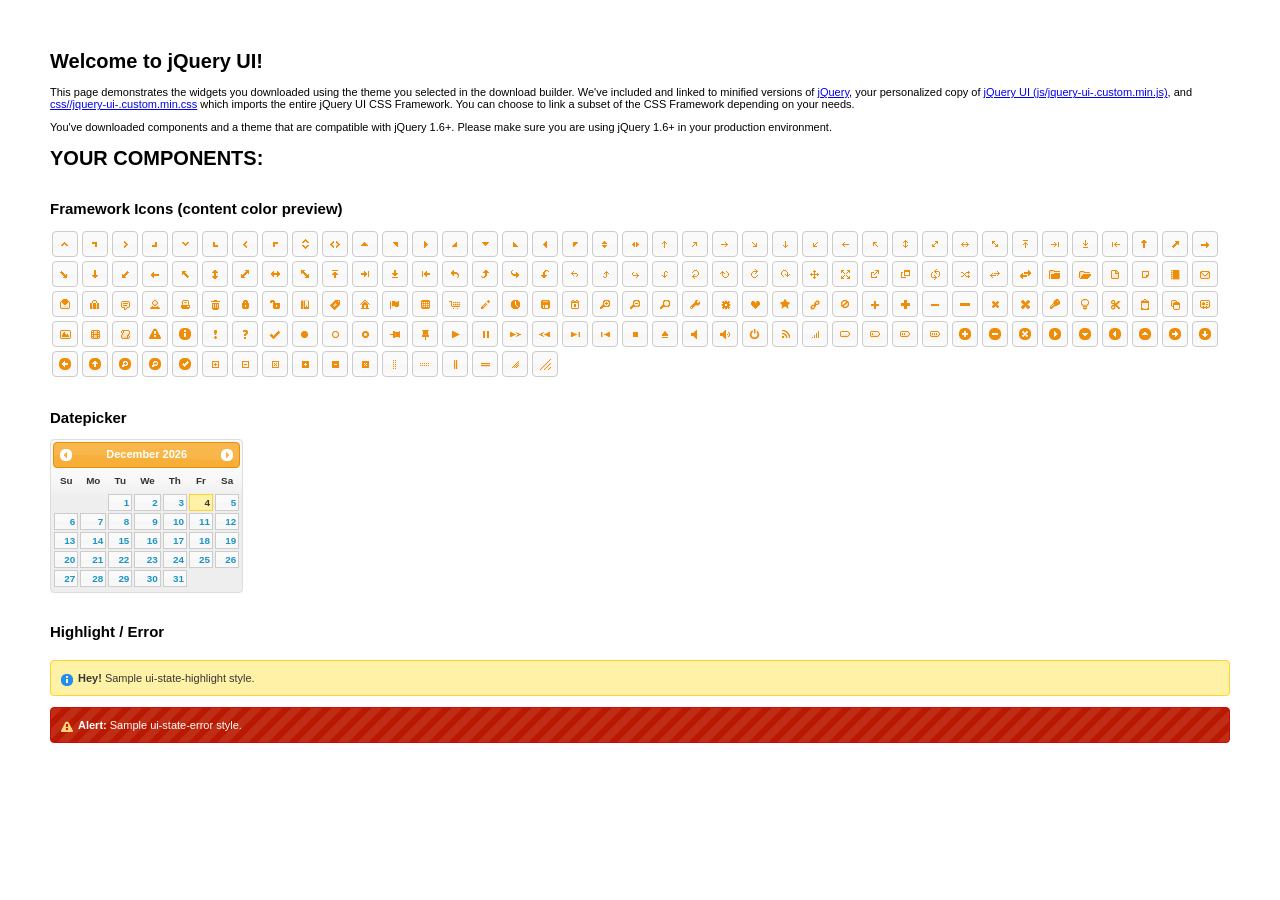
<file: libs/jquery-ui/index.html>
<!doctype html>
<html lang="us">
<head>
	<meta charset="utf-8">
	<title>jQuery UI Example Page</title>
	<link href="css/ui-lightness/jquery-ui-1.10.3.custom.css" rel="stylesheet">
	<script src="js/jquery-1.9.1.js"></script>
	<script src="js/jquery-ui-1.10.3.custom.js"></script>
	<script>
	$(function() {
		

		

		

		

		

		
		$( "#datepicker" ).datepicker({
			inline: true
		});
		

		

		

		// Hover states on the static widgets
		$( "#dialog-link, #icons li" ).hover(
			function() {
				$( this ).addClass( "ui-state-hover" );
			},
			function() {
				$( this ).removeClass( "ui-state-hover" );
			}
		);
	});
	</script>
	<style>
	body{
		font: 62.5% "Trebuchet MS", sans-serif;
		margin: 50px;
	}
	.demoHeaders {
		margin-top: 2em;
	}
	#dialog-link {
		padding: .4em 1em .4em 20px;
		text-decoration: none;
		position: relative;
	}
	#dialog-link span.ui-icon {
		margin: 0 5px 0 0;
		position: absolute;
		left: .2em;
		top: 50%;
		margin-top: -8px;
	}
	#icons {
		margin: 0;
		padding: 0;
	}
	#icons li {
		margin: 2px;
		position: relative;
		padding: 4px 0;
		cursor: pointer;
		float: left;
		list-style: none;
	}
	#icons span.ui-icon {
		float: left;
		margin: 0 4px;
	}
	.fakewindowcontain .ui-widget-overlay {
		position: absolute;
	}
	</style>
</head>
<body>

<h1>Welcome to jQuery UI!</h1>

<div class="ui-widget">
	<p>This page demonstrates the widgets you downloaded using the theme you selected in the download builder. We've included and linked to minified versions of <a href="js/jquery-1.9.1.js">jQuery</a>, your personalized copy of <a href="js/jquery-ui-.custom.min.js">jQuery UI (js/jquery-ui-.custom.min.js)</a>, and <a href="css//jquery-ui-.custom.min.css">css//jquery-ui-.custom.min.css</a> which imports the entire jQuery UI CSS Framework. You can choose to link a subset of the CSS Framework depending on your needs. </p>
	<p>You've downloaded components and a theme that are compatible with jQuery 1.6+. Please make sure you are using jQuery 1.6+ in your production environment.</p>
</div>

<h1>YOUR COMPONENTS:</h1>












<h2 class="demoHeaders">Framework Icons (content color preview)</h2>
<ul id="icons" class="ui-widget ui-helper-clearfix">
	<li class="ui-state-default ui-corner-all" title=".ui-icon-carat-1-n"><span class="ui-icon ui-icon-carat-1-n"></span></li>
	<li class="ui-state-default ui-corner-all" title=".ui-icon-carat-1-ne"><span class="ui-icon ui-icon-carat-1-ne"></span></li>
	<li class="ui-state-default ui-corner-all" title=".ui-icon-carat-1-e"><span class="ui-icon ui-icon-carat-1-e"></span></li>
	<li class="ui-state-default ui-corner-all" title=".ui-icon-carat-1-se"><span class="ui-icon ui-icon-carat-1-se"></span></li>
	<li class="ui-state-default ui-corner-all" title=".ui-icon-carat-1-s"><span class="ui-icon ui-icon-carat-1-s"></span></li>
	<li class="ui-state-default ui-corner-all" title=".ui-icon-carat-1-sw"><span class="ui-icon ui-icon-carat-1-sw"></span></li>
	<li class="ui-state-default ui-corner-all" title=".ui-icon-carat-1-w"><span class="ui-icon ui-icon-carat-1-w"></span></li>
	<li class="ui-state-default ui-corner-all" title=".ui-icon-carat-1-nw"><span class="ui-icon ui-icon-carat-1-nw"></span></li>
	<li class="ui-state-default ui-corner-all" title=".ui-icon-carat-2-n-s"><span class="ui-icon ui-icon-carat-2-n-s"></span></li>
	<li class="ui-state-default ui-corner-all" title=".ui-icon-carat-2-e-w"><span class="ui-icon ui-icon-carat-2-e-w"></span></li>
	<li class="ui-state-default ui-corner-all" title=".ui-icon-triangle-1-n"><span class="ui-icon ui-icon-triangle-1-n"></span></li>
	<li class="ui-state-default ui-corner-all" title=".ui-icon-triangle-1-ne"><span class="ui-icon ui-icon-triangle-1-ne"></span></li>
	<li class="ui-state-default ui-corner-all" title=".ui-icon-triangle-1-e"><span class="ui-icon ui-icon-triangle-1-e"></span></li>
	<li class="ui-state-default ui-corner-all" title=".ui-icon-triangle-1-se"><span class="ui-icon ui-icon-triangle-1-se"></span></li>
	<li class="ui-state-default ui-corner-all" title=".ui-icon-triangle-1-s"><span class="ui-icon ui-icon-triangle-1-s"></span></li>
	<li class="ui-state-default ui-corner-all" title=".ui-icon-triangle-1-sw"><span class="ui-icon ui-icon-triangle-1-sw"></span></li>
	<li class="ui-state-default ui-corner-all" title=".ui-icon-triangle-1-w"><span class="ui-icon ui-icon-triangle-1-w"></span></li>
	<li class="ui-state-default ui-corner-all" title=".ui-icon-triangle-1-nw"><span class="ui-icon ui-icon-triangle-1-nw"></span></li>
	<li class="ui-state-default ui-corner-all" title=".ui-icon-triangle-2-n-s"><span class="ui-icon ui-icon-triangle-2-n-s"></span></li>
	<li class="ui-state-default ui-corner-all" title=".ui-icon-triangle-2-e-w"><span class="ui-icon ui-icon-triangle-2-e-w"></span></li>
	<li class="ui-state-default ui-corner-all" title=".ui-icon-arrow-1-n"><span class="ui-icon ui-icon-arrow-1-n"></span></li>
	<li class="ui-state-default ui-corner-all" title=".ui-icon-arrow-1-ne"><span class="ui-icon ui-icon-arrow-1-ne"></span></li>
	<li class="ui-state-default ui-corner-all" title=".ui-icon-arrow-1-e"><span class="ui-icon ui-icon-arrow-1-e"></span></li>
	<li class="ui-state-default ui-corner-all" title=".ui-icon-arrow-1-se"><span class="ui-icon ui-icon-arrow-1-se"></span></li>
	<li class="ui-state-default ui-corner-all" title=".ui-icon-arrow-1-s"><span class="ui-icon ui-icon-arrow-1-s"></span></li>
	<li class="ui-state-default ui-corner-all" title=".ui-icon-arrow-1-sw"><span class="ui-icon ui-icon-arrow-1-sw"></span></li>
	<li class="ui-state-default ui-corner-all" title=".ui-icon-arrow-1-w"><span class="ui-icon ui-icon-arrow-1-w"></span></li>
	<li class="ui-state-default ui-corner-all" title=".ui-icon-arrow-1-nw"><span class="ui-icon ui-icon-arrow-1-nw"></span></li>
	<li class="ui-state-default ui-corner-all" title=".ui-icon-arrow-2-n-s"><span class="ui-icon ui-icon-arrow-2-n-s"></span></li>
	<li class="ui-state-default ui-corner-all" title=".ui-icon-arrow-2-ne-sw"><span class="ui-icon ui-icon-arrow-2-ne-sw"></span></li>
	<li class="ui-state-default ui-corner-all" title=".ui-icon-arrow-2-e-w"><span class="ui-icon ui-icon-arrow-2-e-w"></span></li>
	<li class="ui-state-default ui-corner-all" title=".ui-icon-arrow-2-se-nw"><span class="ui-icon ui-icon-arrow-2-se-nw"></span></li>
	<li class="ui-state-default ui-corner-all" title=".ui-icon-arrowstop-1-n"><span class="ui-icon ui-icon-arrowstop-1-n"></span></li>
	<li class="ui-state-default ui-corner-all" title=".ui-icon-arrowstop-1-e"><span class="ui-icon ui-icon-arrowstop-1-e"></span></li>
	<li class="ui-state-default ui-corner-all" title=".ui-icon-arrowstop-1-s"><span class="ui-icon ui-icon-arrowstop-1-s"></span></li>
	<li class="ui-state-default ui-corner-all" title=".ui-icon-arrowstop-1-w"><span class="ui-icon ui-icon-arrowstop-1-w"></span></li>
	<li class="ui-state-default ui-corner-all" title=".ui-icon-arrowthick-1-n"><span class="ui-icon ui-icon-arrowthick-1-n"></span></li>
	<li class="ui-state-default ui-corner-all" title=".ui-icon-arrowthick-1-ne"><span class="ui-icon ui-icon-arrowthick-1-ne"></span></li>
	<li class="ui-state-default ui-corner-all" title=".ui-icon-arrowthick-1-e"><span class="ui-icon ui-icon-arrowthick-1-e"></span></li>
	<li class="ui-state-default ui-corner-all" title=".ui-icon-arrowthick-1-se"><span class="ui-icon ui-icon-arrowthick-1-se"></span></li>
	<li class="ui-state-default ui-corner-all" title=".ui-icon-arrowthick-1-s"><span class="ui-icon ui-icon-arrowthick-1-s"></span></li>
	<li class="ui-state-default ui-corner-all" title=".ui-icon-arrowthick-1-sw"><span class="ui-icon ui-icon-arrowthick-1-sw"></span></li>
	<li class="ui-state-default ui-corner-all" title=".ui-icon-arrowthick-1-w"><span class="ui-icon ui-icon-arrowthick-1-w"></span></li>
	<li class="ui-state-default ui-corner-all" title=".ui-icon-arrowthick-1-nw"><span class="ui-icon ui-icon-arrowthick-1-nw"></span></li>
	<li class="ui-state-default ui-corner-all" title=".ui-icon-arrowthick-2-n-s"><span class="ui-icon ui-icon-arrowthick-2-n-s"></span></li>
	<li class="ui-state-default ui-corner-all" title=".ui-icon-arrowthick-2-ne-sw"><span class="ui-icon ui-icon-arrowthick-2-ne-sw"></span></li>
	<li class="ui-state-default ui-corner-all" title=".ui-icon-arrowthick-2-e-w"><span class="ui-icon ui-icon-arrowthick-2-e-w"></span></li>
	<li class="ui-state-default ui-corner-all" title=".ui-icon-arrowthick-2-se-nw"><span class="ui-icon ui-icon-arrowthick-2-se-nw"></span></li>
	<li class="ui-state-default ui-corner-all" title=".ui-icon-arrowthickstop-1-n"><span class="ui-icon ui-icon-arrowthickstop-1-n"></span></li>
	<li class="ui-state-default ui-corner-all" title=".ui-icon-arrowthickstop-1-e"><span class="ui-icon ui-icon-arrowthickstop-1-e"></span></li>
	<li class="ui-state-default ui-corner-all" title=".ui-icon-arrowthickstop-1-s"><span class="ui-icon ui-icon-arrowthickstop-1-s"></span></li>
	<li class="ui-state-default ui-corner-all" title=".ui-icon-arrowthickstop-1-w"><span class="ui-icon ui-icon-arrowthickstop-1-w"></span></li>
	<li class="ui-state-default ui-corner-all" title=".ui-icon-arrowreturnthick-1-w"><span class="ui-icon ui-icon-arrowreturnthick-1-w"></span></li>
	<li class="ui-state-default ui-corner-all" title=".ui-icon-arrowreturnthick-1-n"><span class="ui-icon ui-icon-arrowreturnthick-1-n"></span></li>
	<li class="ui-state-default ui-corner-all" title=".ui-icon-arrowreturnthick-1-e"><span class="ui-icon ui-icon-arrowreturnthick-1-e"></span></li>
	<li class="ui-state-default ui-corner-all" title=".ui-icon-arrowreturnthick-1-s"><span class="ui-icon ui-icon-arrowreturnthick-1-s"></span></li>
	<li class="ui-state-default ui-corner-all" title=".ui-icon-arrowreturn-1-w"><span class="ui-icon ui-icon-arrowreturn-1-w"></span></li>
	<li class="ui-state-default ui-corner-all" title=".ui-icon-arrowreturn-1-n"><span class="ui-icon ui-icon-arrowreturn-1-n"></span></li>
	<li class="ui-state-default ui-corner-all" title=".ui-icon-arrowreturn-1-e"><span class="ui-icon ui-icon-arrowreturn-1-e"></span></li>
	<li class="ui-state-default ui-corner-all" title=".ui-icon-arrowreturn-1-s"><span class="ui-icon ui-icon-arrowreturn-1-s"></span></li>
	<li class="ui-state-default ui-corner-all" title=".ui-icon-arrowrefresh-1-w"><span class="ui-icon ui-icon-arrowrefresh-1-w"></span></li>
	<li class="ui-state-default ui-corner-all" title=".ui-icon-arrowrefresh-1-n"><span class="ui-icon ui-icon-arrowrefresh-1-n"></span></li>
	<li class="ui-state-default ui-corner-all" title=".ui-icon-arrowrefresh-1-e"><span class="ui-icon ui-icon-arrowrefresh-1-e"></span></li>
	<li class="ui-state-default ui-corner-all" title=".ui-icon-arrowrefresh-1-s"><span class="ui-icon ui-icon-arrowrefresh-1-s"></span></li>
	<li class="ui-state-default ui-corner-all" title=".ui-icon-arrow-4"><span class="ui-icon ui-icon-arrow-4"></span></li>
	<li class="ui-state-default ui-corner-all" title=".ui-icon-arrow-4-diag"><span class="ui-icon ui-icon-arrow-4-diag"></span></li>
	<li class="ui-state-default ui-corner-all" title=".ui-icon-extlink"><span class="ui-icon ui-icon-extlink"></span></li>
	<li class="ui-state-default ui-corner-all" title=".ui-icon-newwin"><span class="ui-icon ui-icon-newwin"></span></li>
	<li class="ui-state-default ui-corner-all" title=".ui-icon-refresh"><span class="ui-icon ui-icon-refresh"></span></li>
	<li class="ui-state-default ui-corner-all" title=".ui-icon-shuffle"><span class="ui-icon ui-icon-shuffle"></span></li>
	<li class="ui-state-default ui-corner-all" title=".ui-icon-transfer-e-w"><span class="ui-icon ui-icon-transfer-e-w"></span></li>
	<li class="ui-state-default ui-corner-all" title=".ui-icon-transferthick-e-w"><span class="ui-icon ui-icon-transferthick-e-w"></span></li>
	<li class="ui-state-default ui-corner-all" title=".ui-icon-folder-collapsed"><span class="ui-icon ui-icon-folder-collapsed"></span></li>
	<li class="ui-state-default ui-corner-all" title=".ui-icon-folder-open"><span class="ui-icon ui-icon-folder-open"></span></li>
	<li class="ui-state-default ui-corner-all" title=".ui-icon-document"><span class="ui-icon ui-icon-document"></span></li>
	<li class="ui-state-default ui-corner-all" title=".ui-icon-document-b"><span class="ui-icon ui-icon-document-b"></span></li>
	<li class="ui-state-default ui-corner-all" title=".ui-icon-note"><span class="ui-icon ui-icon-note"></span></li>
	<li class="ui-state-default ui-corner-all" title=".ui-icon-mail-closed"><span class="ui-icon ui-icon-mail-closed"></span></li>
	<li class="ui-state-default ui-corner-all" title=".ui-icon-mail-open"><span class="ui-icon ui-icon-mail-open"></span></li>
	<li class="ui-state-default ui-corner-all" title=".ui-icon-suitcase"><span class="ui-icon ui-icon-suitcase"></span></li>
	<li class="ui-state-default ui-corner-all" title=".ui-icon-comment"><span class="ui-icon ui-icon-comment"></span></li>
	<li class="ui-state-default ui-corner-all" title=".ui-icon-person"><span class="ui-icon ui-icon-person"></span></li>
	<li class="ui-state-default ui-corner-all" title=".ui-icon-print"><span class="ui-icon ui-icon-print"></span></li>
	<li class="ui-state-default ui-corner-all" title=".ui-icon-trash"><span class="ui-icon ui-icon-trash"></span></li>
	<li class="ui-state-default ui-corner-all" title=".ui-icon-locked"><span class="ui-icon ui-icon-locked"></span></li>
	<li class="ui-state-default ui-corner-all" title=".ui-icon-unlocked"><span class="ui-icon ui-icon-unlocked"></span></li>
	<li class="ui-state-default ui-corner-all" title=".ui-icon-bookmark"><span class="ui-icon ui-icon-bookmark"></span></li>
	<li class="ui-state-default ui-corner-all" title=".ui-icon-tag"><span class="ui-icon ui-icon-tag"></span></li>
	<li class="ui-state-default ui-corner-all" title=".ui-icon-home"><span class="ui-icon ui-icon-home"></span></li>
	<li class="ui-state-default ui-corner-all" title=".ui-icon-flag"><span class="ui-icon ui-icon-flag"></span></li>
	<li class="ui-state-default ui-corner-all" title=".ui-icon-calculator"><span class="ui-icon ui-icon-calculator"></span></li>
	<li class="ui-state-default ui-corner-all" title=".ui-icon-cart"><span class="ui-icon ui-icon-cart"></span></li>
	<li class="ui-state-default ui-corner-all" title=".ui-icon-pencil"><span class="ui-icon ui-icon-pencil"></span></li>
	<li class="ui-state-default ui-corner-all" title=".ui-icon-clock"><span class="ui-icon ui-icon-clock"></span></li>
	<li class="ui-state-default ui-corner-all" title=".ui-icon-disk"><span class="ui-icon ui-icon-disk"></span></li>
	<li class="ui-state-default ui-corner-all" title=".ui-icon-calendar"><span class="ui-icon ui-icon-calendar"></span></li>
	<li class="ui-state-default ui-corner-all" title=".ui-icon-zoomin"><span class="ui-icon ui-icon-zoomin"></span></li>
	<li class="ui-state-default ui-corner-all" title=".ui-icon-zoomout"><span class="ui-icon ui-icon-zoomout"></span></li>
	<li class="ui-state-default ui-corner-all" title=".ui-icon-search"><span class="ui-icon ui-icon-search"></span></li>
	<li class="ui-state-default ui-corner-all" title=".ui-icon-wrench"><span class="ui-icon ui-icon-wrench"></span></li>
	<li class="ui-state-default ui-corner-all" title=".ui-icon-gear"><span class="ui-icon ui-icon-gear"></span></li>
	<li class="ui-state-default ui-corner-all" title=".ui-icon-heart"><span class="ui-icon ui-icon-heart"></span></li>
	<li class="ui-state-default ui-corner-all" title=".ui-icon-star"><span class="ui-icon ui-icon-star"></span></li>
	<li class="ui-state-default ui-corner-all" title=".ui-icon-link"><span class="ui-icon ui-icon-link"></span></li>
	<li class="ui-state-default ui-corner-all" title=".ui-icon-cancel"><span class="ui-icon ui-icon-cancel"></span></li>
	<li class="ui-state-default ui-corner-all" title=".ui-icon-plus"><span class="ui-icon ui-icon-plus"></span></li>
	<li class="ui-state-default ui-corner-all" title=".ui-icon-plusthick"><span class="ui-icon ui-icon-plusthick"></span></li>
	<li class="ui-state-default ui-corner-all" title=".ui-icon-minus"><span class="ui-icon ui-icon-minus"></span></li>
	<li class="ui-state-default ui-corner-all" title=".ui-icon-minusthick"><span class="ui-icon ui-icon-minusthick"></span></li>
	<li class="ui-state-default ui-corner-all" title=".ui-icon-close"><span class="ui-icon ui-icon-close"></span></li>
	<li class="ui-state-default ui-corner-all" title=".ui-icon-closethick"><span class="ui-icon ui-icon-closethick"></span></li>
	<li class="ui-state-default ui-corner-all" title=".ui-icon-key"><span class="ui-icon ui-icon-key"></span></li>
	<li class="ui-state-default ui-corner-all" title=".ui-icon-lightbulb"><span class="ui-icon ui-icon-lightbulb"></span></li>
	<li class="ui-state-default ui-corner-all" title=".ui-icon-scissors"><span class="ui-icon ui-icon-scissors"></span></li>
	<li class="ui-state-default ui-corner-all" title=".ui-icon-clipboard"><span class="ui-icon ui-icon-clipboard"></span></li>
	<li class="ui-state-default ui-corner-all" title=".ui-icon-copy"><span class="ui-icon ui-icon-copy"></span></li>
	<li class="ui-state-default ui-corner-all" title=".ui-icon-contact"><span class="ui-icon ui-icon-contact"></span></li>
	<li class="ui-state-default ui-corner-all" title=".ui-icon-image"><span class="ui-icon ui-icon-image"></span></li>
	<li class="ui-state-default ui-corner-all" title=".ui-icon-video"><span class="ui-icon ui-icon-video"></span></li>
	<li class="ui-state-default ui-corner-all" title=".ui-icon-script"><span class="ui-icon ui-icon-script"></span></li>
	<li class="ui-state-default ui-corner-all" title=".ui-icon-alert"><span class="ui-icon ui-icon-alert"></span></li>
	<li class="ui-state-default ui-corner-all" title=".ui-icon-info"><span class="ui-icon ui-icon-info"></span></li>
	<li class="ui-state-default ui-corner-all" title=".ui-icon-notice"><span class="ui-icon ui-icon-notice"></span></li>
	<li class="ui-state-default ui-corner-all" title=".ui-icon-help"><span class="ui-icon ui-icon-help"></span></li>
	<li class="ui-state-default ui-corner-all" title=".ui-icon-check"><span class="ui-icon ui-icon-check"></span></li>
	<li class="ui-state-default ui-corner-all" title=".ui-icon-bullet"><span class="ui-icon ui-icon-bullet"></span></li>
	<li class="ui-state-default ui-corner-all" title=".ui-icon-radio-off"><span class="ui-icon ui-icon-radio-off"></span></li>
	<li class="ui-state-default ui-corner-all" title=".ui-icon-radio-on"><span class="ui-icon ui-icon-radio-on"></span></li>
	<li class="ui-state-default ui-corner-all" title=".ui-icon-pin-w"><span class="ui-icon ui-icon-pin-w"></span></li>
	<li class="ui-state-default ui-corner-all" title=".ui-icon-pin-s"><span class="ui-icon ui-icon-pin-s"></span></li>
	<li class="ui-state-default ui-corner-all" title=".ui-icon-play"><span class="ui-icon ui-icon-play"></span></li>
	<li class="ui-state-default ui-corner-all" title=".ui-icon-pause"><span class="ui-icon ui-icon-pause"></span></li>
	<li class="ui-state-default ui-corner-all" title=".ui-icon-seek-next"><span class="ui-icon ui-icon-seek-next"></span></li>
	<li class="ui-state-default ui-corner-all" title=".ui-icon-seek-prev"><span class="ui-icon ui-icon-seek-prev"></span></li>
	<li class="ui-state-default ui-corner-all" title=".ui-icon-seek-end"><span class="ui-icon ui-icon-seek-end"></span></li>
	<li class="ui-state-default ui-corner-all" title=".ui-icon-seek-first"><span class="ui-icon ui-icon-seek-first"></span></li>
	<li class="ui-state-default ui-corner-all" title=".ui-icon-stop"><span class="ui-icon ui-icon-stop"></span></li>
	<li class="ui-state-default ui-corner-all" title=".ui-icon-eject"><span class="ui-icon ui-icon-eject"></span></li>
	<li class="ui-state-default ui-corner-all" title=".ui-icon-volume-off"><span class="ui-icon ui-icon-volume-off"></span></li>
	<li class="ui-state-default ui-corner-all" title=".ui-icon-volume-on"><span class="ui-icon ui-icon-volume-on"></span></li>
	<li class="ui-state-default ui-corner-all" title=".ui-icon-power"><span class="ui-icon ui-icon-power"></span></li>
	<li class="ui-state-default ui-corner-all" title=".ui-icon-signal-diag"><span class="ui-icon ui-icon-signal-diag"></span></li>
	<li class="ui-state-default ui-corner-all" title=".ui-icon-signal"><span class="ui-icon ui-icon-signal"></span></li>
	<li class="ui-state-default ui-corner-all" title=".ui-icon-battery-0"><span class="ui-icon ui-icon-battery-0"></span></li>
	<li class="ui-state-default ui-corner-all" title=".ui-icon-battery-1"><span class="ui-icon ui-icon-battery-1"></span></li>
	<li class="ui-state-default ui-corner-all" title=".ui-icon-battery-2"><span class="ui-icon ui-icon-battery-2"></span></li>
	<li class="ui-state-default ui-corner-all" title=".ui-icon-battery-3"><span class="ui-icon ui-icon-battery-3"></span></li>
	<li class="ui-state-default ui-corner-all" title=".ui-icon-circle-plus"><span class="ui-icon ui-icon-circle-plus"></span></li>
	<li class="ui-state-default ui-corner-all" title=".ui-icon-circle-minus"><span class="ui-icon ui-icon-circle-minus"></span></li>
	<li class="ui-state-default ui-corner-all" title=".ui-icon-circle-close"><span class="ui-icon ui-icon-circle-close"></span></li>
	<li class="ui-state-default ui-corner-all" title=".ui-icon-circle-triangle-e"><span class="ui-icon ui-icon-circle-triangle-e"></span></li>
	<li class="ui-state-default ui-corner-all" title=".ui-icon-circle-triangle-s"><span class="ui-icon ui-icon-circle-triangle-s"></span></li>
	<li class="ui-state-default ui-corner-all" title=".ui-icon-circle-triangle-w"><span class="ui-icon ui-icon-circle-triangle-w"></span></li>
	<li class="ui-state-default ui-corner-all" title=".ui-icon-circle-triangle-n"><span class="ui-icon ui-icon-circle-triangle-n"></span></li>
	<li class="ui-state-default ui-corner-all" title=".ui-icon-circle-arrow-e"><span class="ui-icon ui-icon-circle-arrow-e"></span></li>
	<li class="ui-state-default ui-corner-all" title=".ui-icon-circle-arrow-s"><span class="ui-icon ui-icon-circle-arrow-s"></span></li>
	<li class="ui-state-default ui-corner-all" title=".ui-icon-circle-arrow-w"><span class="ui-icon ui-icon-circle-arrow-w"></span></li>
	<li class="ui-state-default ui-corner-all" title=".ui-icon-circle-arrow-n"><span class="ui-icon ui-icon-circle-arrow-n"></span></li>
	<li class="ui-state-default ui-corner-all" title=".ui-icon-circle-zoomin"><span class="ui-icon ui-icon-circle-zoomin"></span></li>
	<li class="ui-state-default ui-corner-all" title=".ui-icon-circle-zoomout"><span class="ui-icon ui-icon-circle-zoomout"></span></li>
	<li class="ui-state-default ui-corner-all" title=".ui-icon-circle-check"><span class="ui-icon ui-icon-circle-check"></span></li>
	<li class="ui-state-default ui-corner-all" title=".ui-icon-circlesmall-plus"><span class="ui-icon ui-icon-circlesmall-plus"></span></li>
	<li class="ui-state-default ui-corner-all" title=".ui-icon-circlesmall-minus"><span class="ui-icon ui-icon-circlesmall-minus"></span></li>
	<li class="ui-state-default ui-corner-all" title=".ui-icon-circlesmall-close"><span class="ui-icon ui-icon-circlesmall-close"></span></li>
	<li class="ui-state-default ui-corner-all" title=".ui-icon-squaresmall-plus"><span class="ui-icon ui-icon-squaresmall-plus"></span></li>
	<li class="ui-state-default ui-corner-all" title=".ui-icon-squaresmall-minus"><span class="ui-icon ui-icon-squaresmall-minus"></span></li>
	<li class="ui-state-default ui-corner-all" title=".ui-icon-squaresmall-close"><span class="ui-icon ui-icon-squaresmall-close"></span></li>
	<li class="ui-state-default ui-corner-all" title=".ui-icon-grip-dotted-vertical"><span class="ui-icon ui-icon-grip-dotted-vertical"></span></li>
	<li class="ui-state-default ui-corner-all" title=".ui-icon-grip-dotted-horizontal"><span class="ui-icon ui-icon-grip-dotted-horizontal"></span></li>
	<li class="ui-state-default ui-corner-all" title=".ui-icon-grip-solid-vertical"><span class="ui-icon ui-icon-grip-solid-vertical"></span></li>
	<li class="ui-state-default ui-corner-all" title=".ui-icon-grip-solid-horizontal"><span class="ui-icon ui-icon-grip-solid-horizontal"></span></li>
	<li class="ui-state-default ui-corner-all" title=".ui-icon-gripsmall-diagonal-se"><span class="ui-icon ui-icon-gripsmall-diagonal-se"></span></li>
	<li class="ui-state-default ui-corner-all" title=".ui-icon-grip-diagonal-se"><span class="ui-icon ui-icon-grip-diagonal-se"></span></li>
</ul>




<!-- Datepicker -->
<h2 class="demoHeaders">Datepicker</h2>
<div id="datepicker"></div>




<!-- Highlight / Error -->
<h2 class="demoHeaders">Highlight / Error</h2>
<div class="ui-widget">
	<div class="ui-state-highlight ui-corner-all" style="margin-top: 20px; padding: 0 .7em;">
		<p><span class="ui-icon ui-icon-info" style="float: left; margin-right: .3em;"></span>
		<strong>Hey!</strong> Sample ui-state-highlight style.</p>
	</div>
</div>
<br>
<div class="ui-widget">
	<div class="ui-state-error ui-corner-all" style="padding: 0 .7em;">
		<p><span class="ui-icon ui-icon-alert" style="float: left; margin-right: .3em;"></span>
		<strong>Alert:</strong> Sample ui-state-error style.</p>
	</div>
</div>

</body>
</html>
</file>
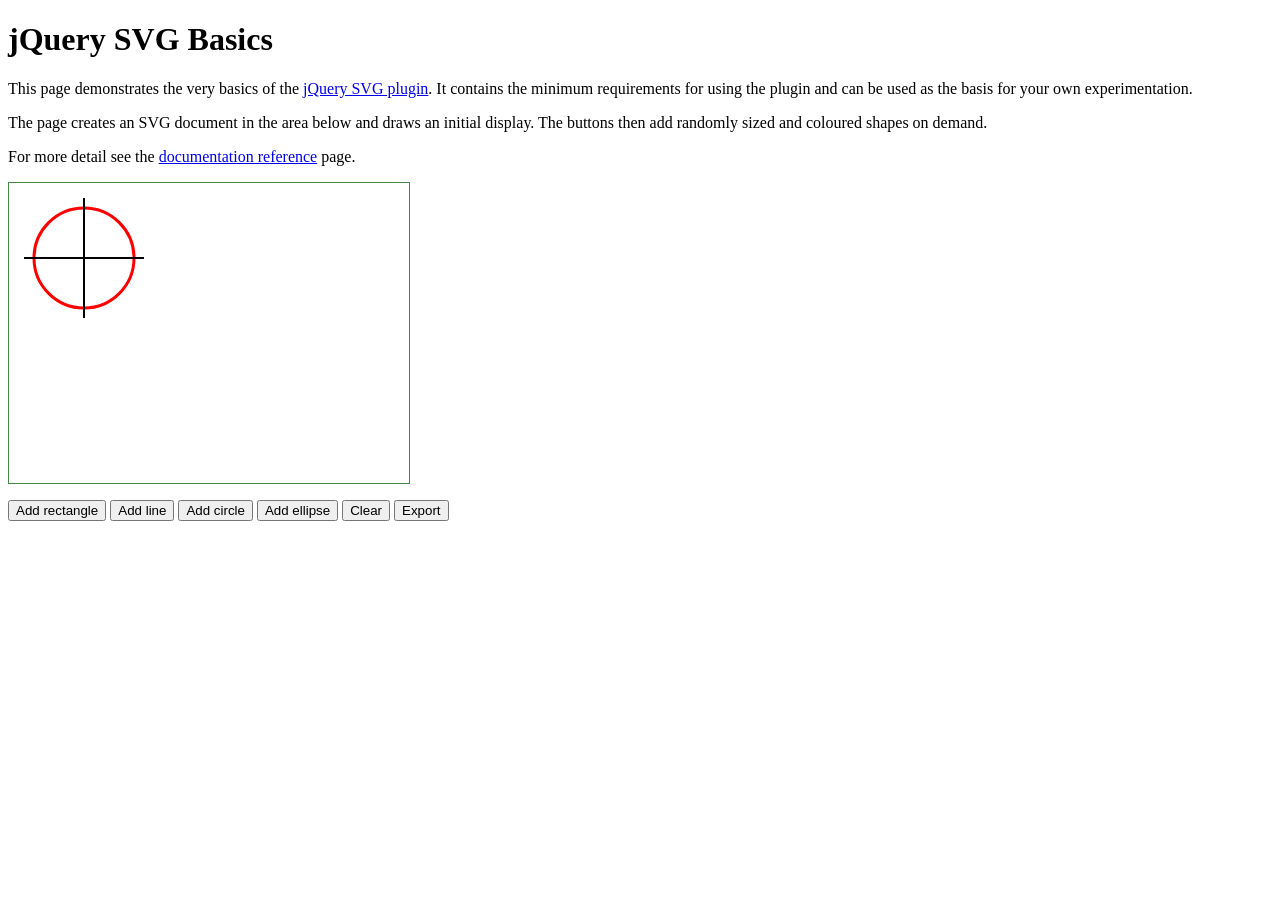
<file: libs/jquery.svg.package-1.4.5/svgBasic.html>
<!DOCTYPE HTML PUBLIC "-//W3C//DTD HTML 4.01//EN" "http://www.w3.org/TR/html4/strict.dtd">
<html>
<head>
<meta http-equiv="Content-Type" content="text/html;charset=utf-8">
<title>jQuery SVG Basics</title>
<style type="text/css">
@import "jquery.svg.css";

#svgbasics { width: 400px; height: 300px; border: 1px solid #484; }
</style>
<script type="text/javascript" src="http://ajax.googleapis.com/ajax/libs/jquery/1.7.2/jquery.min.js"></script>
<script type="text/javascript" src="jquery.svg.js"></script>
<script type="text/javascript">
$(function() {
	$('#svgbasics').svg({onLoad: drawInitial});
	$('#rect,#line,#circle,#ellipse').click(drawShape);
	$('#clear').click(function() {
		$('#svgbasics').svg('get').clear();
	});
	$('#export').click(function() {
		var xml = $('#svgbasics').svg('get').toSVG();
		$('#svgexport').html(xml.replace(/&/g, '&amp;').replace(/</g, '&lt;').replace(/>/g, '&gt;'));
	});
});

function drawInitial(svg) {
	svg.circle(75, 75, 50, {fill: 'none', stroke: 'red', 'stroke-width': 3});
	var g = svg.group({stroke: 'black', 'stroke-width': 2});
	svg.line(g, 15, 75, 135, 75);
	svg.line(g, 75, 15, 75, 135);
}

var colours = ['purple', 'red', 'orange', 'yellow', 'lime', 'green', 'blue', 'navy', 'black'];

function drawShape() {
	var shape = this.id;
	var svg = $('#svgbasics').svg('get');
	if (shape == 'rect') {
		svg.rect(random(300), random(200), random(100) + 100, random(100) + 100,
			{fill: colours[random(9)], stroke: colours[random(9)],
			'stroke-width': random(5) + 1});
	}
	else if (shape == 'line') {
		svg.line(random(400), random(300), random(400), random(300),
			{stroke: colours[random(9)], 'stroke-width': random(5) + 1});
	}
	else if (shape == 'circle') {
		svg.circle(random(300) + 50, random(200) + 50, random(80) + 20,
			{fill: colours[random(9)], stroke: colours[random(9)],
			'stroke-width': random(5) + 1});
	}
	else if (shape == 'ellipse') {
		svg.ellipse(random(300) + 50, random(200) + 50, random(80) + 20, random(80) + 20,
			{fill: colours[random(9)], stroke: colours[random(9)],
			'stroke-width': random(5) + 1});
	}
}

function random(range) {
	return Math.floor(Math.random() * range);
}
</script>
</head>
<body>
<h1>jQuery SVG Basics</h1>
<p>This page demonstrates the very basics of the <a href="http://keith-wood.name/svg.html">jQuery SVG plugin</a>.
	It contains the minimum requirements for using the plugin and
	can be used as the basis for your own experimentation.</p>
<p>The page creates an SVG document in the area below and draws an initial display.
	The buttons then add randomly sized and coloured shapes on demand.</p>
<p>For more detail see the <a href="http://keith-wood.name/svgRef.html">documentation reference</a> page.</p>
<div id="svgbasics"></div>
<p><button id="rect">Add rectangle</button> <button id="line">Add line</button>
	<button id="circle">Add circle</button> <button id="ellipse">Add ellipse</button>
	<button id="clear">Clear</button> <button id="export">Export</button></p>
<div id="svgexport"></div>
</body>
</html>
</file>
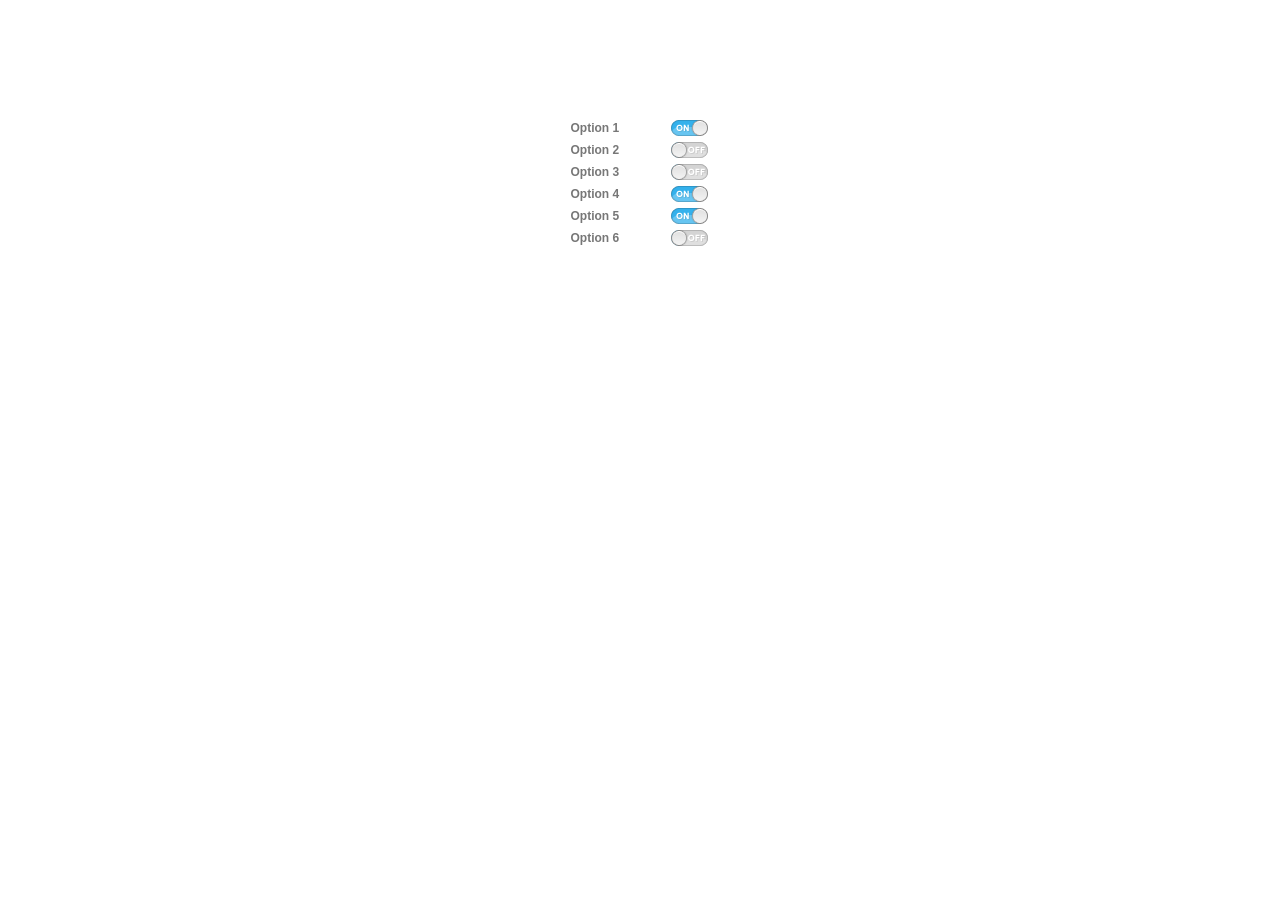
<file: libs/Toggle-Switch/example.html>
<!DOCTYPE html PUBLIC '-//W3C//DTD XHTML 1.0 Strict//EN' 'http://www.w3.org/TR/xhtml1/DTD/xhtml1-strict.dtd'>
<html xmlns='http://www.w3.org/1999/xhtml'>
<head>
<title>Toggle Switch - by @jamiebicknell - Github</title>
<meta http-equiv='Content-Type' content='text/html;charset=utf-8' />
<meta name='viewport' content='initial-scale=1.0,maximum-scale=1.0,minimum-scale=1.0,user-scalable=no' />
<link href='./toggleswitch.css' rel='stylesheet' type='text/css' />
<!--[if lt IE 8]>
<link href='./toggleswitch.ie.css' rel='stylesheet' type='text/css' />
<![endif]-->
<style type='text/css'>
body {
    font:bold 0.75em/16px Arial;
    color:#777;
}
.wrapper {
    margin:120px auto;
    width:139px;
}
.wrapper .row {
    clear:both;
    margin:0 0 6px 0;
    height:16px;
}
.wrapper .row label {
    float:left;
    width:100px;
}
.wrapper .row .switch {
    float:left;
}
</style>
</head>
<body>
    
<div class='wrapper'>
    <div class='row'>
        <label for='opt1'>Option 1</label>
        <input type='checkbox' name='opt1' id='opt1' value='1' class='toggleswitch' checked='checked' />
    </div>
    <div class='row'>
        <label for='opt2'>Option 2</label>
        <input type='checkbox' name='opt2' id='opt2' value='1' class='toggleswitch' />
    </div>
    <div class='row'>
        <label for='opt3'>Option 3</label>
        <input type='checkbox' name='opt3' id='opt3' value='1' class='toggleswitch' />
    </div>
    <div class='row'>
        <label for='opt4'>Option 4</label>
        <input type='checkbox' name='opt4' id='opt4' value='1' class='toggleswitch' checked='checked' />
    </div>
    <div class='row'>
        <label for='opt5'>Option 5</label>
        <div class='switch'>
            <div class='overlay'></div>
            <span class='switched'></span>
            <input type='checkbox' name='opt5' id='opt5' value='1' class='toggleswitch' checked='checked' />
        </div>
    </div>
    <div class='row'>
        <label for='opt6'>Option 6</label>
        <div class='switch'>
            <div class='overlay'></div>
            <span class='switched off'></span>
            <input type='checkbox' name='opt6' id='opt6' value='1' class='toggleswitch' />
        </div>
    </div>
</div>

<script type='text/javascript' src='http://ajax.googleapis.com/ajax/libs/jquery/1.8/jquery.min.js'></script>
<script type='text/javascript' src='./jquery.toggleswitch.js'></script>
<script type='text/javascript'>
jQuery(document).ready(function($) {
    $('.toggleswitch').toggleSwitch();
});
</script>

</body>
</html>
</file>
<file: libs/Toggle-Switch/toggleswitch.css>
/* 
Title:      Toggle Switch
Author:     @jamiebicknell
URL:        http://github.com/jamiebicknell/Toggle-Switch
*/

.switch {
    position:relative;
    width:37px;
    height:16px;
    overflow:hidden;
    cursor:pointer;
}
.switch .overlay {
    position:absolute;
    top:0;
    left:0;
    width:37px;
    height:16px;
    background:url('./overlay.png') no-repeat 0 0;
    z-index:9;
}
.switch span.switched {
    display:block;
    position:absolute;
    top:0;
    left:0;
    width:58px;
    height:16px;
    background:#d9d9d9 url('./switch.gif') no-repeat 0 0;
    z-index:8;
}
.switch span.off {
    left:-21px;
}
.switch input {
    display:none;
}
@media only screen and (-webkit-min-device-pixel-ratio: 2) {
    .switch .overlay {
        background:url('./overlay@2x.png') no-repeat 0 0;
        background-size:37px 16px;
    }
    .switch span.switched {
        background:url('./switch@2x.gif') no-repeat 0 0;
        background-size:58px 16px;
    }
}
</file>
<file: libs/Toggle-Switch/toggleswitch.ie.css>
/* 
Title:      Toggle Switch
Author:     @jamiebicknell
URL:        http://github.com/jamiebicknell/Toggle-Switch
*/

/* IE PNG Overlay Fix */
.switch .overlay {
    background:none;
    filter:progid:DXImageTransform.Microsoft.AlphaImageLoader(src='./overlay.png', sizingMethod='crop');
}
</file>
